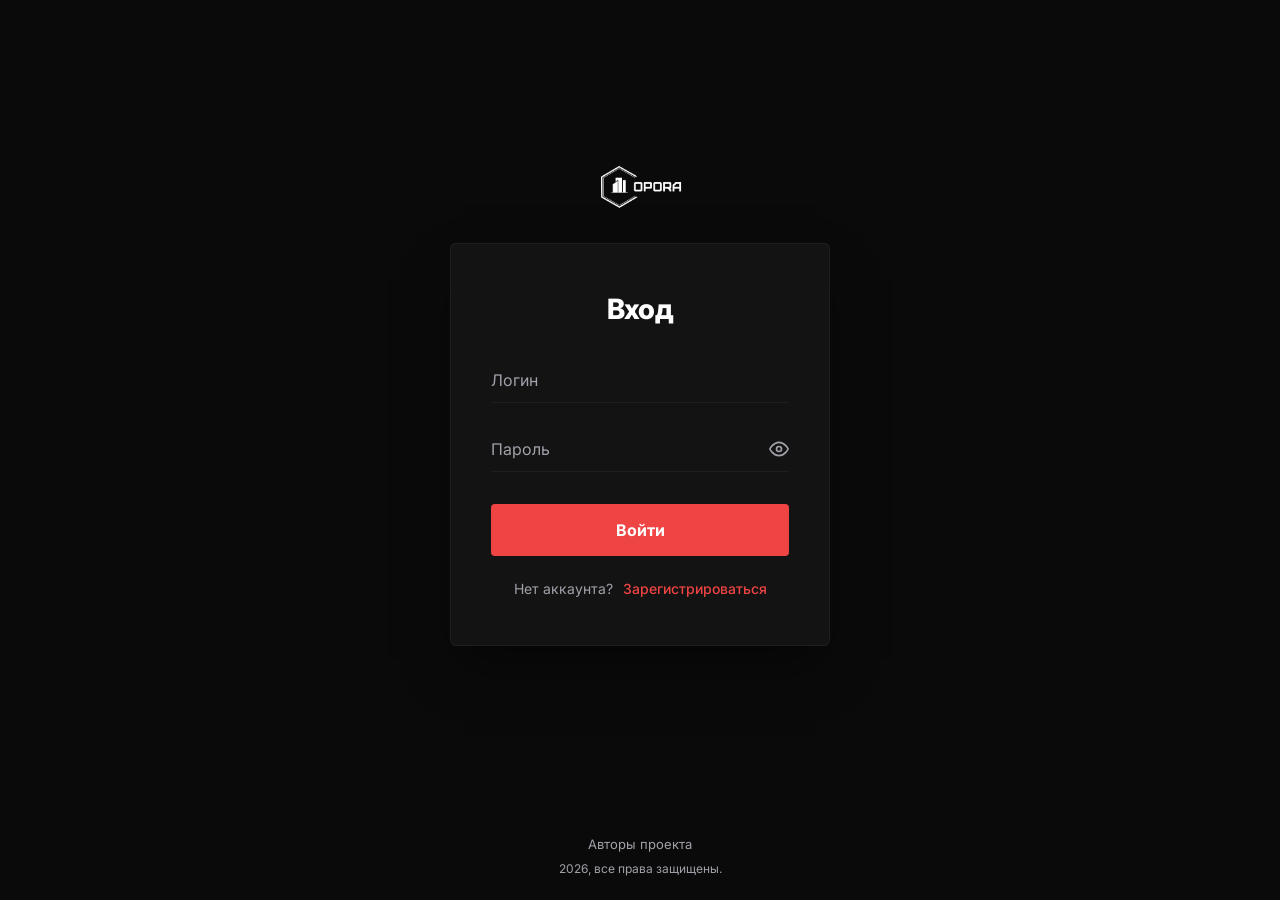
<file: frontend/calc-foundation/index.html>
<!DOCTYPE html>
<html lang="ru">
<head>
    <meta charset="UTF-8">
    <meta name="viewport" content="width=device-width, initial-scale=1.0">
    <title>Расчет фундамента | Строительный калькулятор</title>
    <link rel="icon" href="../pic/view.png" type="image/png">
    
    <link rel="preconnect" href="https://fonts.googleapis.com">
    <link rel="preconnect" href="https://fonts.gstatic.com" crossorigin>
    <link href="https://fonts.googleapis.com/css2?family=Inter:wght@400;500;600;700;800&display=swap" rel="stylesheet">
    <link rel="stylesheet" href="style.css">
</head>
<body>
    <header class="navbar">
        <div class="navbar-container">
            <a href="../clients/index.html" class="logo" style="text-decoration: none; outline: none;">
                <img src="../pic/logo.png" alt="Строительный калькулятор" class="logo-image">
            </a>
            
            <div class="user-profile">
                <div class="user-info-text">
                    <span class="user-name" id="current-user-name">Загрузка...</span>
                    <span class="user-role" id="current-user-login"></span>
                </div>
                <button id="logout-btn" class="btn-secondary btn-sm" style="margin-left: 12px;">Выйти</button>
            </div>
        </div>
    </header>

    <main class="container">
        <header class="page-header">
            <div class="header-left">
                <a href="../client-card/index.html" class="btn-back" id="btn-back" title="Вернуться назад">
                    <svg width="24" height="24" viewBox="0 0 24 24" fill="none" stroke="currentColor" stroke-width="2" stroke-linecap="round" stroke-linejoin="round">
                        <line x1="19" y1="12" x2="5" y2="12"></line>
                        <polyline points="12 19 5 12 12 5"></polyline>
                    </svg>
                </a>
                <h1 class="page-title">Фундамент</h1>
            </div>
            <div class="header-actions">
                <button type="button" class="btn-secondary" id="clear-calc-btn">Очистить расчет</button>
            </div>
        </header>

        <div class="client-mini-card">
            <div class="client-details">
                <span class="label">Клиент:</span>
                <strong id="client-name">Загрузка данных...</strong>
                <span class="sub-text" id="client-phone"></span>
            </div>
        </div>

        <form id="calc-foundation-form" class="calc-form" novalidate>
            <div class="form-section address-section">
                <div class="input-group">
                    <input type="text" id="object-address" placeholder=" " required>
                    <label for="object-address">Ввести адрес объекта строительства</label>
                </div>
            </div>

            <div class="form-grid">
                <div class="form-column">
                    <div class="form-section">
                        <h3 class="section-title">Тип фундамента</h3>
                        <div class="input-group">
                            <input type="text" id="foundation-type" value="Монолитная плита" disabled>
                            <label for="foundation-type">Поддерживаемый системой тип</label>
                        </div>
                    </div>

                    <div class="form-section">
                        <h3 class="section-title">Габариты плиты</h3>
                        <div class="input-group">
                            <input type="number" id="plate-length" placeholder=" " min="2" max="100" step="0.1" required>
                            <label for="plate-length">Длина плиты, м</label>
                        </div>
                        <div class="input-group">
                            <input type="number" id="plate-width" placeholder=" " min="2" max="100" step="0.1" required>
                            <label for="plate-width">Ширина плиты, м</label>
                        </div>
                        <div class="input-group">
                            <input type="number" id="plate-height" placeholder=" " min="0.1" max="1.5" step="0.05" value="0.3" required>
                            <label for="plate-height">Толщина плиты, м</label>
                        </div>
                    </div>
                </div>

                <div class="form-column">
                    <div class="form-section">
                        <h3 class="section-title">Параметры армирования</h3>
                        <div class="input-group">
                            <input type="number" id="rebar-step" placeholder=" " min="0.1" max="0.5" step="0.05" value="0.2" required>
                            <label for="rebar-step">Шаг ячейки арматуры, м</label>
                        </div>
                        <div class="input-group">
                            <input type="number" id="rebar-length" placeholder=" " min="1" max="12" step="0.1" value="11.7" required>
                            <label for="rebar-length">Длина хлыста арматуры, м</label>
                        </div>
                    </div>

                    <div class="form-section">
                        <h3 class="section-title">Параметры опалубки</h3>
                        <div class="input-group">
                            <input type="number" id="board-length" placeholder=" " min="1" max="6" step="0.5" value="6.0" required>
                            <label for="board-length">Длина доски опалубки, м</label>
                        </div>
                        <div class="input-group">
                            <input type="number" id="board-width" placeholder=" " min="0.1" max="0.5" step="0.01" value="0.15" required>
                            <label for="board-width">Ширина доски опалубки, м</label>
                        </div>
                    </div>
                </div>
            </div>

            <div class="form-actions">
                <button type="submit" class="btn-primary btn-large" id="submit-btn">Рассчитать</button>
            </div>
        </form>
    </main>

    <footer class="app-footer">
        <div class="authors-popover-container">
            <div class="authors-popover" id="authors-popover">
                <h3 class="popover-title">Команда "Opora Team"</h3>
                <ul class="authors-list">
                    <li><span>Project Manager</span> <a href="https://t.me/Samso" target="_blank">@Samso</a></li>
                    <li><span>Backend-разработчик</span> <a href="https://t.me/zZencorZz" target="_blank">@zZencorZz</a></li>
                    <li><span>Frontend-разработчик</span> <a href="https://t.me/Afrobobus" target="_blank">@Afrobobus</a></li>
                    <li><span>DevOps-разработчик</span> <a href="https://t.me/amiuglyyyy" target="_blank">@amiuglyyyy</a></li>
                    <li><span>QA-менеджер</span> <a href="https://t.me/KoT_ITshniK" target="_blank">@KoT_ITshniK</a></li>
                    <li><span>Репозиторий</span> <a href="https://github.com/vuekaeruka/construction-calculator" target="_blank">GitHub</a></li>
                </ul>
            </div>
            <span class="authors-trigger" id="authors-btn">Авторы проекта</span>
        </div>
        <div class="copyright">2026, все права защищены.</div>
    </footer>

    <script src="script.js"></script>
</body>
</html>
</file>
<file: frontend/calc-foundation/style.css>
:root {
    --bg-main: #0A0A0A;
    --surface-main: rgba(26, 26, 26, 0.4);
    --surface-hover: rgba(34, 34, 34, 0.8);
    --surface-modal: rgba(26, 26, 26, 0.95);
    --text-primary: #FFFFFF;
    --text-secondary: #A1A1AA;
    --accent: #EF4444;
    --accent-hover: #DC2626;
    --border-color: rgba(255, 255, 255, 0.05);
    --border-light: rgba(255, 255, 255, 0.1);
    --radius-sm: 4px;
    --radius-md: 6px;
    --transition: all 0.3s ease;
    --font-family: 'Inter', sans-serif;
}

* { margin: 0; padding: 0; box-sizing: border-box; }

body {
    background-color: var(--bg-main);
    color: var(--text-primary);
    font-family: var(--font-family);
    -webkit-font-smoothing: antialiased;
    min-height: 100vh;
    display: flex;
    flex-direction: column;
}

/* Навигация */
.navbar { background: rgba(10, 10, 10, 0.8); backdrop-filter: blur(10px); border-bottom: 1px solid var(--border-color); position: sticky; top: 0; z-index: 10; }
.navbar-container { max-width: 1400px; margin: 0 auto; padding: 16px 24px; display: flex; justify-content: space-between; align-items: center; }

.logo { 
    display: flex;
    align-items: center;
    font-weight: 800; 
    font-size: 20px; 
    letter-spacing: -0.02em; 
}
.logo-image {
    height: 60px;
    width: auto;
    display: block;
}

/* Профиль пользователя */
.user-profile { display: flex; align-items: center; gap: 12px; }
.user-info-text { display: flex; flex-direction: column; align-items: flex-end;}
.user-name { color: var(--text-primary); font-size: 14px; font-weight: 500; line-height: 1.2;}
.user-role { color: var(--text-secondary); font-size: 12px; margin-top: 4px;}
.avatar { width: 32px; height: 32px; background: var(--surface-hover); border: 1px solid var(--border-color); border-radius: 50%; display: flex; align-items: center; justify-content: center; font-weight: 700; font-size: 14px; }

/* Основной контент */
.container { 
    max-width: 1000px; 
    margin: 0 auto; 
    padding: 40px 24px; 
    width: 100%;
    flex: 1;
}

.page-header { display: flex; justify-content: space-between; align-items: center; margin-bottom: 24px; }
.header-left { display: flex; align-items: center; gap: 16px; }
.header-actions { display: flex; gap: 12px; }

.btn-back { 
    color: var(--text-secondary); 
    display: flex; 
    align-items: center; 
    justify-content: center; 
    width: 40px; 
    height: 40px; 
    border-radius: var(--radius-md); 
    background: var(--surface-main); 
    border: 1px solid var(--border-color); 
    transition: var(--transition); 
    flex-shrink: 0;
    text-decoration: none;
}
.btn-back:hover { color: var(--text-primary); border-color: var(--border-light); background: var(--surface-hover); }

.page-title { font-size: 32px; font-weight: 800; letter-spacing: -0.02em; }

/* Кнопки */
.btn-primary { background-color: var(--accent); color: #FFFFFF; border: none; border-radius: var(--radius-sm); padding: 10px 20px; font-size: 14px; font-weight: 700; font-family: var(--font-family); cursor: pointer; transition: var(--transition); }
.btn-primary:hover { background-color: var(--accent-hover); box-shadow: 0 0 15px rgba(239, 68, 68, 0.3); }
.btn-secondary { background-color: transparent; color: var(--text-primary); border: 1px solid var(--border-color); border-radius: var(--radius-sm); padding: 10px 20px; font-size: 14px; font-weight: 500; font-family: var(--font-family); cursor: pointer; transition: var(--transition); display: flex; align-items: center; justify-content: center; text-decoration: none;}
.btn-secondary:hover { background-color: var(--surface-hover); }
.btn-sm { padding: 8px 16px; justify-content: center;}
.btn-large { padding: 16px 32px; font-size: 16px; width: 100%; max-width: 300px; }

/* Карточка клиента (мини) */
.client-mini-card { background: var(--surface-main); border: 1px solid var(--border-color); border-radius: var(--radius-md); padding: 16px 20px; margin-bottom: 32px; display: flex; justify-content: space-between; align-items: center; }
.client-details { display: flex; align-items: baseline; gap: 12px; }
.client-details .label { color: var(--text-secondary); font-size: 13px; }
.client-details strong { color: var(--text-primary); font-size: 16px; }
.sub-text { color: var(--text-secondary); font-size: 13px; }

/* Стили Формы и Сетки */
.calc-form { display: flex; flex-direction: column; gap: 24px; }
.form-grid { display: grid; grid-template-columns: 1fr 1fr; gap: 24px; align-items: start; }

.form-section { background: var(--surface-main); border: 1px solid var(--border-color); border-radius: var(--radius-md); padding: 24px; display: flex; flex-direction: column; gap: 8px; }
.section-title { font-size: 16px; font-weight: 700; color: var(--text-primary); margin-bottom: 16px; border-bottom: 1px solid var(--border-color); padding-bottom: 12px; }

/* Поля ввода */
.input-group { 
    position: relative; 
    width: 100%; 
    margin-top: 16px; 
    margin-bottom: 8px; 
}
.input-group input { 
    width: 100%; 
    background: transparent; 
    border: none; 
    border-bottom: 1px solid var(--border-color); 
    padding: 8px 0; 
    color: var(--text-primary); 
    font-size: 15px; 
    font-family: var(--font-family); 
    transition: var(--transition); 
    outline: none; 
}

.input-group input:disabled {
    color: var(--text-secondary);
    border-bottom: 1px solid rgba(255,255,255, 0.02);
}

/* Базовое состояние лейбла для INPUT */
.input-group label { 
    position: absolute; 
    left: 0; 
    top: 8px; 
    color: var(--text-secondary); 
    font-size: 15px; 
    pointer-events: none; 
    transition: var(--transition); 
}

/* Поднятое состояние лейбла через классы из JS */
.input-group.is-focused label, 
.input-group.has-value label { 
    top: -16px; 
    font-size: 11px; 
}

.input-group.is-focused label {
    color: var(--accent); 
}

.input-group.is-focused input { 
    border-bottom-color: var(--accent); 
}

/* Подвал формы */
.form-actions { display: flex; justify-content: flex-end; padding-top: 24px; border-top: 1px solid var(--border-color); margin-top: 16px; }

/* --- Футер и Авторы проекта --- */
.app-footer {
    width: 100%;
    display: flex;
    flex-direction: column;
    align-items: center;
    gap: 8px;
    z-index: 10;
    padding: 24px 0;
    margin-top: auto;
}

.copyright {
    color: var(--text-secondary);
    font-size: 12px;
}

.authors-popover-container {
    position: relative;
}

.authors-trigger {
    color: var(--text-secondary);
    font-size: 13px;
    cursor: pointer;
    transition: var(--transition);
    text-decoration: underline;
    text-decoration-color: transparent;
    text-underline-offset: 4px;
}

.authors-trigger:hover {
    color: var(--text-primary);
    text-decoration-color: var(--text-primary);
}

/* Окошко со списком (Поповер) */
.authors-popover {
    position: absolute;
    bottom: calc(100% + 16px);
    left: 50%;
    transform: translateX(-50%) translateY(10px);
    width: 340px;
    background: var(--surface-main);
    border: 1px solid var(--border-color);
    border-radius: var(--radius-md);
    padding: 24px;
    box-shadow: 0 10px 40px rgba(0, 0, 0, 0.7);
    backdrop-filter: blur(15px);
    -webkit-backdrop-filter: blur(15px);
    opacity: 0;
    visibility: hidden;
    transition: var(--transition);
    z-index: 20;
    max-height: 300px;
    overflow-y: auto; 
}

/* Состояние: Открыто */
.authors-popover.active {
    opacity: 1;
    visibility: visible;
    transform: translateX(-50%) translateY(0);
}

/* Кастомный скроллбар для окошка */
.authors-popover::-webkit-scrollbar {
    width: 6px;
}
.authors-popover::-webkit-scrollbar-track {
    background: transparent;
    margin: 12px 0;
}
.authors-popover::-webkit-scrollbar-thumb {
    background: var(--border-color);
    border-radius: 10px;
}
.authors-popover::-webkit-scrollbar-thumb:hover {
    background: var(--text-secondary);
}

.popover-title {
    font-size: 16px;
    font-weight: 700;
    color: var(--text-primary);
    margin-bottom: 16px;
    text-align: center;
    border-bottom: 1px solid var(--border-color);
    padding-bottom: 12px;
}

.authors-list {
    list-style: none;
    display: flex;
    flex-direction: column;
    gap: 16px;
}

.authors-list li {
    display: flex;
    justify-content: space-between;
    align-items: center;
    font-size: 13px;
    gap: 16px;
}

.authors-list li span {
    color: var(--text-secondary);
    font-weight: 500;
}

.authors-list li a {
    color: var(--accent);
    text-decoration: none;
    font-weight: 600;
    transition: var(--transition);
    white-space: nowrap;
}

.authors-list li a:hover {
    text-shadow: 0 0 8px rgba(239, 68, 68, 0.4);
    color: var(--text-primary);
}

/* ==========================================
   АДАПТАЦИЯ ДЛЯ МОБИЛЬНЫХ УСТРОЙСТВ (ФОРМЫ КАЛЬКУЛЯТОРОВ)
   ========================================== */
@media (max-width: 768px) {
    .container {
        padding: 24px 16px;
    }

    /* Шапка страницы: элементы перестраиваются друг под друга */
    .page-header {
        flex-direction: column;
        align-items: stretch;
        gap: 16px;
    }
    
    .header-left {
        width: 100%;
    }

    .header-actions {
        width: 100%;
    }

    /* Кнопка "Очистить расчет" на всю ширину */
    #clear-calc-btn {
        width: 100%;
        justify-content: center;
    }

    /* Инфо-карточка клиента: ставим ярлык и данные в столбик для экономии ширины */
    .client-mini-card {
        padding: 16px;
    }
    
    .client-details {
        flex-direction: column;
        align-items: flex-start;
        gap: 4px;
    }
    
    /* Сетка формы: отключаем 2 колонки, делаем 1 колонку */
    .form-grid {
        grid-template-columns: 1fr;
        gap: 16px;
    }

    .form-section {
        padding: 16px;
    }

    /* Кнопка отправки "Рассчитать" */
    .form-actions {
        justify-content: center;
        width: 100%;
    }

    #submit-btn {
        width: 100%;
        max-width: none; /* Снимаем ограничение в 300px */
    }

    /* Поповер авторов: ограничиваем ширину, чтобы не вылезал за края мобильника */
    .authors-popover {
        width: 290px;
        padding: 20px;
    }
    .authors-list li {
        flex-direction: column;
        align-items: flex-start;
        gap: 4px;
    }
}
</file>
<file: frontend/calc-frame/style.css>
:root {
    --bg-main: #0A0A0A;
    --surface-main: rgba(26, 26, 26, 0.4);
    --surface-hover: rgba(34, 34, 34, 0.8);
    --surface-modal: rgba(26, 26, 26, 0.95);
    --text-primary: #FFFFFF;
    --text-secondary: #A1A1AA;
    --accent: #EF4444;
    --accent-hover: #DC2626;
    --border-color: rgba(255, 255, 255, 0.05);
    --border-light: rgba(255, 255, 255, 0.1);
    --radius-sm: 4px;
    --radius-md: 6px;
    --transition: all 0.3s ease;
    --font-family: 'Inter', sans-serif;
}

* { margin: 0; padding: 0; box-sizing: border-box; }

body {
    background-color: var(--bg-main);
    color: var(--text-primary);
    font-family: var(--font-family);
    -webkit-font-smoothing: antialiased;
    min-height: 100vh;
    display: flex;
    flex-direction: column;
}

/* Навигация */
.navbar { background: rgba(10, 10, 10, 0.8); backdrop-filter: blur(10px); border-bottom: 1px solid var(--border-color); position: sticky; top: 0; z-index: 10; }
.navbar-container { max-width: 1400px; margin: 0 auto; padding: 16px 24px; display: flex; justify-content: space-between; align-items: center; }

.logo { 
    display: flex;
    align-items: center;
    font-weight: 800; 
    font-size: 20px; 
    letter-spacing: -0.02em; 
}
.logo-image {
    height: 60px;
    width: auto;
    display: block;
}

/* Профиль пользователя */
.user-profile { display: flex; align-items: center; gap: 12px; }
.user-info-text { display: flex; flex-direction: column; align-items: flex-end;}
.user-name { color: var(--text-primary); font-size: 14px; font-weight: 500; line-height: 1.2;}
.user-role { color: var(--text-secondary); font-size: 12px; margin-top: 4px;}
.avatar { width: 32px; height: 32px; background: var(--surface-hover); border: 1px solid var(--border-color); border-radius: 50%; display: flex; align-items: center; justify-content: center; font-weight: 700; font-size: 14px; }

/* Основной контент */
.container { 
    max-width: 1000px; 
    margin: 0 auto; 
    padding: 40px 24px; 
    width: 100%;
    flex: 1;
}

.page-header { display: flex; justify-content: space-between; align-items: center; margin-bottom: 24px; }
.header-left { display: flex; align-items: center; gap: 16px; }
.header-actions { display: flex; gap: 12px; }

.btn-back { 
    color: var(--text-secondary); 
    display: flex; 
    align-items: center; 
    justify-content: center; 
    width: 40px; 
    height: 40px; 
    border-radius: var(--radius-md); 
    background: var(--surface-main); 
    border: 1px solid var(--border-color); 
    transition: var(--transition); 
    flex-shrink: 0;
    text-decoration: none;
}
.btn-back:hover { color: var(--text-primary); border-color: var(--border-light); background: var(--surface-hover); }

.page-title { font-size: 32px; font-weight: 800; letter-spacing: -0.02em; }

/* Кнопки */
.btn-primary { background-color: var(--accent); color: #FFFFFF; border: none; border-radius: var(--radius-sm); padding: 10px 20px; font-size: 14px; font-weight: 700; font-family: var(--font-family); cursor: pointer; transition: var(--transition); }
.btn-primary:hover { background-color: var(--accent-hover); box-shadow: 0 0 15px rgba(239, 68, 68, 0.3); }
.btn-secondary { background-color: transparent; color: var(--text-primary); border: 1px solid var(--border-color); border-radius: var(--radius-sm); padding: 10px 20px; font-size: 14px; font-weight: 500; font-family: var(--font-family); cursor: pointer; transition: var(--transition); display: flex; align-items: center; justify-content: center; text-decoration: none;}
.btn-secondary:hover { background-color: var(--surface-hover); }
.btn-sm { padding: 8px 16px; }
.btn-large { padding: 16px 32px; font-size: 16px; width: 100%; max-width: 300px; }

/* Карточка клиента (мини) */
.client-mini-card { background: var(--surface-main); border: 1px solid var(--border-color); border-radius: var(--radius-md); padding: 16px 20px; margin-bottom: 32px; display: flex; justify-content: space-between; align-items: center; }
.client-details { display: flex; align-items: baseline; gap: 12px; }
.client-details .label { color: var(--text-secondary); font-size: 13px; }
.client-details strong { color: var(--text-primary); font-size: 16px; }
.sub-text { color: var(--text-secondary); font-size: 13px; }

/* Стили Формы и Сетки */
.calc-form { display: flex; flex-direction: column; gap: 24px; }
.form-grid { display: grid; grid-template-columns: 1fr 1fr; gap: 24px; align-items: start; }

.form-section { background: var(--surface-main); border: 1px solid var(--border-color); border-radius: var(--radius-md); padding: 24px; display: flex; flex-direction: column; gap: 8px; }
.section-title { font-size: 16px; font-weight: 700; color: var(--text-primary); margin-bottom: 16px; border-bottom: 1px solid var(--border-color); padding-bottom: 12px; }
.subsection-title { font-size: 13px; font-weight: 600; color: var(--text-secondary); text-transform: uppercase; letter-spacing: 0.05em; margin-top: 16px; margin-bottom: 8px; }

.input-row { display: flex; gap: 16px; align-items: center; width: 100%; }

/* Поля ввода */
.input-group { 
    position: relative; 
    width: 100%; 
    margin-top: 16px; 
    margin-bottom: 8px; 
}
.input-group input { 
    width: 100%; 
    background: transparent; 
    border: none; 
    border-bottom: 1px solid var(--border-color); 
    padding: 8px 0; 
    color: var(--text-primary); 
    font-size: 15px; 
    font-family: var(--font-family); 
    transition: var(--transition); 
    outline: none; 
}

.input-group input:disabled {
    color: var(--text-secondary);
    border-bottom: 1px solid rgba(255,255,255, 0.02);
}

/* Базовое состояние лейбла для INPUT */
.input-group label:not(.static-label) { 
    position: absolute; 
    left: 0; 
    top: 8px; 
    color: var(--text-secondary); 
    font-size: 15px; 
    pointer-events: none; 
    transition: var(--transition); 
}

/* Поднятое состояние лейбла через классы из JS */
.input-group.is-focused label:not(.static-label), 
.input-group.has-value label:not(.static-label) { 
    top: -16px; 
    font-size: 11px; 
}

.input-group.is-focused label:not(.static-label) {
    color: var(--accent); 
}

.input-group.is-focused input { 
    border-bottom-color: var(--accent); 
}

/* Селекты */
.select-group { margin-top: 16px; }
.static-label { 
    display: block; 
    font-size: 11px; 
    color: var(--text-secondary); 
    margin-bottom: 8px; 
    position: relative;
    pointer-events: auto; 
}
.custom-select { 
    width: 100%; 
    background: rgba(0, 0, 0, 0.3); 
    color: var(--text-primary); 
    border: 1px solid var(--border-color); 
    border-radius: var(--radius-sm); 
    padding: 10px 12px; 
    font-family: var(--font-family); 
    font-size: 14px; 
    outline: none; 
    appearance: none; 
    background-image: url("data:image/svg+xml;charset=UTF-8,%3csvg xmlns='http://www.w3.org/2000/svg' viewBox='0 0 24 24' fill='none' stroke='%23A1A1AA' stroke-width='2' stroke-linecap='round' stroke-linejoin='round'%3e%3cpolyline points='6 9 12 15 18 9'%3e%3c/polyline%3e%3c/svg%3e"); 
    background-repeat: no-repeat; 
    background-position: right 12px center; 
    background-size: 16px; 
    cursor: pointer; 
    transition: var(--transition); 
}
.custom-select:focus { border-color: var(--accent); }
.custom-select option { background: var(--bg-main); color: var(--text-primary); }

/* Toggle Switch (Переключатели) */
.toggle-switch-wrapper { display: flex; align-items: center; cursor: pointer; gap: 12px; margin-bottom: 8px; }
.toggle-title { border-bottom: none; margin-bottom: 0; padding-bottom: 0; }
.toggle-input { display: none; }
.toggle-slider { position: relative; width: 40px; height: 20px; background-color: var(--surface-hover); border-radius: 20px; transition: var(--transition); border: 1px solid var(--border-color); }
.toggle-slider::before { content: ""; position: absolute; height: 14px; width: 14px; left: 2px; bottom: 2px; background-color: var(--text-secondary); border-radius: 50%; transition: var(--transition); }
.toggle-input:checked + .toggle-slider { background-color: rgba(239, 68, 68, 0.2); border-color: var(--accent); }
.toggle-input:checked + .toggle-slider::before { transform: translateX(20px); background-color: var(--accent); }

/* Раскрывающиеся блоки */
.collapsible-content, .dynamic-param-block { display: none; flex-direction: column; gap: 8px; animation: fadeIn 0.3s ease; }
.collapsible-content { border-top: 1px solid var(--border-color); padding-top: 16px; margin-top: 8px; }
.collapsible-content.active { display: flex; }

@keyframes fadeIn { from { opacity: 0; transform: translateY(-10px); } to { opacity: 1; transform: translateY(0); } }

/* Подвал формы */
.form-actions { display: flex; justify-content: flex-end; padding-top: 24px; border-top: 1px solid var(--border-color); margin-top: 16px; }

/* ДИНАМИЧЕСКИЕ ПРОЕМЫ (Двери и Окна) */
.proem-section {
    margin-bottom: 24px;
}

.proem-row {
    display: flex;
    gap: 16px; 
    align-items: flex-end; 
    margin-bottom: 16px;
}

.proem-row .input-group {
    flex: 1;
    min-width: 0; 
}

/* Стили для кнопок Плюс (+) и Минус (-) */
.icon-btn {
    border: none;
    background: transparent;
    padding: 8px;
    cursor: pointer;
    border-radius: var(--radius-sm);
    transition: var(--transition);
    display: flex;
    align-items: center;
    justify-content: center;
    margin-bottom: 4px; 
}

/* Зеленый цвет для плюсика */
.add-proem {
    color: #10B981; 
}
.add-proem:hover {
    background-color: rgba(16, 185, 129, 0.1);
}

/* Красный цвет для минуса */
.remove-proem {
    color: var(--accent);
}
.remove-proem:hover {
    background-color: rgba(239, 68, 68, 0.1);
}

.icon-btn svg {
    stroke-width: 2.5;
}

/* --- Футер и Авторы проекта --- */
.app-footer {
    width: 100%;
    display: flex;
    flex-direction: column;
    align-items: center;
    gap: 8px;
    z-index: 10;
    padding: 24px 0;
    margin-top: auto;
}

.copyright {
    color: var(--text-secondary);
    font-size: 12px;
}

.authors-popover-container {
    position: relative;
}

.authors-trigger {
    color: var(--text-secondary);
    font-size: 13px;
    cursor: pointer;
    transition: var(--transition);
    text-decoration: underline;
    text-decoration-color: transparent;
    text-underline-offset: 4px;
}

.authors-trigger:hover {
    color: var(--text-primary);
    text-decoration-color: var(--text-primary);
}

/* Окошко со списком (Поповер) */
.authors-popover {
    position: absolute;
    bottom: calc(100% + 16px);
    left: 50%;
    transform: translateX(-50%) translateY(10px);
    width: 340px;
    background: var(--surface-main);
    border: 1px solid var(--border-color);
    border-radius: var(--radius-md);
    padding: 24px;
    box-shadow: 0 10px 40px rgba(0, 0, 0, 0.7);
    backdrop-filter: blur(15px);
    -webkit-backdrop-filter: blur(15px);
    opacity: 0;
    visibility: hidden;
    transition: var(--transition);
    z-index: 20;
    max-height: 300px;
    overflow-y: auto; 
}

/* Состояние: Открыто */
.authors-popover.active {
    opacity: 1;
    visibility: visible;
    transform: translateX(-50%) translateY(0);
}

/* Кастомный скроллбар для окошка */
.authors-popover::-webkit-scrollbar {
    width: 6px;
}
.authors-popover::-webkit-scrollbar-track {
    background: transparent;
    margin: 12px 0;
}
.authors-popover::-webkit-scrollbar-thumb {
    background: var(--border-color);
    border-radius: 10px;
}
.authors-popover::-webkit-scrollbar-thumb:hover {
    background: var(--text-secondary);
}

.popover-title {
    font-size: 16px;
    font-weight: 700;
    color: var(--text-primary);
    margin-bottom: 16px;
    text-align: center;
    border-bottom: 1px solid var(--border-color);
    padding-bottom: 12px;
}

.authors-list {
    list-style: none;
    display: flex;
    flex-direction: column;
    gap: 16px;
}

.authors-list li {
    display: flex;
    justify-content: space-between;
    align-items: center;
    font-size: 13px;
    gap: 16px;
}

.authors-list li span {
    color: var(--text-secondary);
    font-weight: 500;
}

.authors-list li a {
    color: var(--accent);
    text-decoration: none;
    font-weight: 600;
    transition: var(--transition);
    white-space: nowrap;
}

.authors-list li a:hover {
    text-shadow: 0 0 8px rgba(239, 68, 68, 0.4);
    color: var(--text-primary);
}


/* ==========================================
   АДАПТАЦИЯ ДЛЯ МОБИЛЬНЫХ УСТРОЙСТВ (ФОРМЫ КАЛЬКУЛЯТОРОВ)
   ========================================== */
@media (max-width: 768px) {
    .container {
        padding: 20px 16px;
        width: 100%;
        overflow-x: hidden;
    }

    /* Шапка страницы: элементы перестраиваются друг под друга */
    .page-header {
        flex-direction: column;
        align-items: stretch;
        gap: 16px;
    }
    
    .header-left {
        width: 100%;
    }

    .header-actions {
        width: 100%;
    }

    /* Кнопка "Очистить расчет" на всю ширину */
    #clear-calc-btn {
        width: 100%;
        justify-content: center;
    }

    /* ИСПРАВЛЕНО: Карточка клиента - жесткий столбик без слипания текста */
    .client-mini-card {
        padding: 16px;
        flex-direction: column;
        align-items: flex-start;
        gap: 12px;
    }
    
    .client-details {
        display: flex;
        flex-direction: column;
        align-items: flex-start; /* Убрано baseline */
        width: 100%;
        gap: 4px;
    }

    .client-details .label {
        font-size: 12px;
        color: var(--text-secondary);
        margin-bottom: 2px;
    }
    
    .client-details strong {
        font-size: 16px;
        color: var(--text-primary);
        white-space: normal; /* Разрешаем перенос текста */
        word-wrap: break-word;
        line-height: 1.3;
    }

    .client-details .sub-text {
        font-size: 14px;
        color: var(--text-secondary);
        margin-top: 2px;
    }

    /* Сетка формы: отключаем 2 колонки, делаем 1 колонку */
    .calc-form {
        width: 100%;
    }

    .form-grid {
        grid-template-columns: 1fr;
        gap: 16px;
    }

    .form-section {
        padding: 16px;
    }

    /* Динамические проемы (Двери и Окна) на мобильных */
    .proem-row {
        flex-wrap: wrap; /* Разрешаем перенос элементов на новую строку */
        background: rgba(255, 255, 255, 0.02);
        padding: 12px;
        border-radius: var(--radius-sm);
        border: 1px solid rgba(255, 255, 255, 0.05);
        gap: 12px;
    }
    
    .proem-row .input-group {
        flex: 1 1 45%; 
    }

    .proem-row .icon-btn {
        width: 100%;
        background: rgba(255, 255, 255, 0.05);
        margin-top: 8px;
        margin-bottom: 0;
        padding: 12px;
    }

    /* ИСПРАВЛЕНО: Кнопка отправки "Рассчитать" без отступов и по центру */
    .form-actions {
        display: flex;
        flex-direction: column;
        width: 100%;
        padding: 20px 0 0 0; /* Убраны боковые отступы */
        margin-top: 16px;
        justify-content: center;
        align-items: center;
        box-sizing: border-box;
    }

    #submit-btn {
        width: 100%;
        max-width: 100%; /* Полностью снимаем ограничение ширины */
        margin: 0; /* Гарантируем, что нет сдвигов вбок */
    }

    /* Поповер авторов: ограничиваем ширину, чтобы не вылезал за края мобильника */
    .authors-popover {
        width: 290px;
        padding: 20px;
    }
    .authors-list li {
        flex-direction: column;
        align-items: flex-start;
        gap: 4px;
    }
}
</file>
<file: frontend/client-card/style.css>
:root {
    --bg-main: #0A0A0A;
    --surface-main: rgba(26, 26, 26, 0.4);
    --surface-hover: rgba(34, 34, 34, 0.8);
    --surface-modal: rgba(26, 26, 26, 0.95);
    --text-primary: #FFFFFF;
    --text-secondary: #A1A1AA;
    --accent: #EF4444;
    --accent-hover: #DC2626;
    --border-color: rgba(255, 255, 255, 0.05);
    --border-light: rgba(255, 255, 255, 0.1);
    --radius-sm: 4px;
    --radius-md: 6px;
    --transition: all 0.3s ease;
    --font-family: 'Inter', sans-serif;
}

* { margin: 0; padding: 0; box-sizing: border-box; }

body {
    background-color: var(--bg-main);
    color: var(--text-primary);
    font-family: var(--font-family);
    -webkit-font-smoothing: antialiased;
    min-height: 100vh;
    display: flex;
    flex-direction: column;
}

/* Навигация */
.navbar {
    background: rgba(10, 10, 10, 0.8);
    backdrop-filter: blur(10px);
    border-bottom: 1px solid var(--border-color);
    position: sticky;
    top: 0;
    z-index: 10;
}
.navbar-container {
    max-width: 1400px;
    margin: 0 auto;
    padding: 16px 24px;
    display: flex;
    justify-content: space-between;
    align-items: center;
}

.logo {
    display: flex;
    align-items: center;
    font-weight: 800;
    font-size: 20px;
    letter-spacing: -0.02em;
}
.logo-image {
    height: 60px;
    width: auto;
    display: block;
}

/* Профиль пользователя */
.user-profile { display: flex; align-items: center; gap: 12px; }
.user-info-text { display: flex; flex-direction: column; align-items: flex-end;}
.user-name { color: var(--text-primary); font-size: 14px; font-weight: 500; line-height: 1.2; }
.user-role { color: var(--text-secondary); font-size: 12px; margin-top: 4px; }
.avatar { width: 32px; height: 32px; background: var(--surface-hover); border: 1px solid var(--border-color); border-radius: 50%; display: flex; align-items: center; justify-content: center; font-weight: 700; font-size: 14px; }

/* Основной контент */
.container { 
    max-width: 1400px; 
    margin: 0 auto; 
    padding: 40px 24px; 
    width: 100%;
    flex: 1;
}

.page-header {
    display: flex;
    justify-content: space-between;
    align-items: center;
    margin-bottom: 32px;
}

.header-left { display: flex; align-items: center; gap: 16px; }

.btn-back {
    color: var(--text-secondary);
    display: flex;
    align-items: center;
    justify-content: center;
    width: 40px; 
    height: 40px; 
    border-radius: var(--radius-md);
    background: var(--surface-main);
    border: 1px solid var(--border-color);
    transition: var(--transition);
    flex-shrink: 0;
    text-decoration: none;
}
.btn-back:hover { color: var(--text-primary); border-color: var(--border-light); background: var(--surface-hover); }

.page-title { font-size: 32px; font-weight: 800; letter-spacing: -0.02em; line-height: 1; }

/* Кнопки */
.btn-primary { background-color: var(--accent); color: #FFFFFF; border: none; border-radius: var(--radius-sm); padding: 10px 20px; font-size: 14px; font-weight: 700; font-family: var(--font-family); cursor: pointer; transition: var(--transition); display: flex; align-items: center; justify-content: center;}
.btn-primary:hover { background-color: var(--accent-hover); box-shadow: 0 0 15px rgba(239, 68, 68, 0.3); }
.btn-secondary { background-color: transparent; color: var(--text-primary); border: 1px solid var(--border-color); border-radius: var(--radius-sm); padding: 10px 20px; font-size: 14px; font-weight: 500; font-family: var(--font-family); cursor: pointer; transition: var(--transition); display: flex; align-items: center; gap: 8px; justify-content: center; }
.btn-secondary:hover { background-color: var(--surface-hover); }
.btn-sm { padding: 8px 16px; }

/* Карточка клиента */
.client-info-card {
    background: var(--surface-main);
    border: 1px solid var(--border-color);
    border-radius: var(--radius-md);
    padding: 24px;
    margin-bottom: 32px;
}
.client-info-header {
    display: flex;
    justify-content: space-between;
    align-items: center;
    margin-bottom: 24px;
    padding-bottom: 16px;
    border-bottom: 1px solid var(--border-color);
}
.client-info-title { font-size: 20px; font-weight: 700; color: var(--text-primary); }
.client-details-grid { display: grid; grid-template-columns: repeat(auto-fit, minmax(250px, 1fr)); gap: 24px 16px; }
.detail-item { display: flex; flex-direction: column; gap: 6px; }
.detail-label { font-size: 11px; color: var(--text-secondary); text-transform: uppercase; letter-spacing: 0.05em; font-weight: 600; }
.detail-value-group { display: flex; align-items: center; gap: 8px; }
.detail-value { font-size: 15px; color: var(--text-primary); font-weight: 500; }

/* Кнопки копирования */
.copy-btn { opacity: 0.4; padding: 4px; background: none; border: none; color: var(--text-secondary); cursor: pointer; transition: var(--transition); border-radius: 4px; display: flex; align-items: center; justify-content: center; }
.copy-btn:hover { opacity: 1; color: var(--accent); background: rgba(239, 68, 68, 0.1); }
.copy-btn.success { color: #10B981; opacity: 1; }

/* Таблица */
.table-card { background: var(--surface-main); border: 1px solid var(--border-color); border-radius: var(--radius-md); overflow: hidden; }
.table-responsive { overflow-x: auto; }
.data-table { width: 100%; border-collapse: collapse; text-align: left; }
.data-table th { padding: 16px 24px; font-size: 12px; font-weight: 700; color: var(--text-secondary); text-transform: uppercase; letter-spacing: 0.05em; border-bottom: 1px solid var(--border-light); background: rgba(0, 0, 0, 0.2); }
.data-table td { padding: 16px 24px; font-size: 14px; border-bottom: 1px solid var(--border-color); color: var(--text-primary); vertical-align: middle; cursor: pointer; }
.data-table tbody tr { transition: var(--transition); }
.data-table tbody tr:hover { background: var(--surface-hover); }
.text-right { text-align: right; }

/* Вспомогательные классы для содержимого ячеек таблиц */
.td-content {
    display: flex;
    flex-direction: column;
    align-items: flex-start;
    text-align: left;
}
.address-content {
    max-width: 350px;
    word-wrap: break-word;
    white-space: normal;
}
.data-table td .sub-text {
    display: block;
    font-size: 12px;
    color: var(--text-secondary);
    margin-top: 4px;
}

/* Статусы */
.badge { display: inline-flex; padding: 4px 10px; border-radius: 20px; font-size: 12px; font-weight: 600; }
.badge.active { background: rgba(16, 185, 129, 0.1); color: #10B981; border: 1px solid rgba(16, 185, 129, 0.2); }
.badge.inactive { background: rgba(161, 161, 170, 0.1); color: #A1A1AA; border: 1px solid rgba(161, 161, 170, 0.2); }
.badge.contract { background: rgba(59, 130, 246, 0.1); color: #3B82F6; border: 1px solid rgba(59, 130, 246, 0.2); }

/* Действия в таблице */
.action-icons { display: flex; gap: 12px; justify-content: flex-end; }
.icon-btn { background: none; border: none; color: var(--text-secondary); cursor: pointer; transition: var(--transition); padding: 4px; border-radius: 4px; }
.icon-btn:hover { background: rgba(255, 255, 255, 0.1); color: var(--text-primary); }
.icon-btn.delete:hover { color: var(--accent); background: rgba(239, 68, 68, 0.1); }

/* Модальные окна */
.modal-overlay { position: fixed; top: 0; left: 0; width: 100vw; height: 100vh; background: rgba(0, 0, 0, 0.8); backdrop-filter: blur(5px); display: flex; justify-content: center; align-items: center; z-index: 100; opacity: 0; visibility: hidden; transition: var(--transition); }
.modal-overlay.active { opacity: 1; visibility: visible; }
.modal-card { background: var(--surface-modal); border: 1px solid var(--border-color); border-radius: var(--radius-md); width: 100%; max-width: 480px; padding: 32px; transform: scale(0.95); transition: var(--transition); box-shadow: 0 25px 50px -12px rgba(0, 0, 0, 0.5); }
.modal-overlay.active .modal-card { transform: scale(1); }
.modal-header { display: flex; justify-content: space-between; align-items: center; margin-bottom: 24px; }
.btn-close { background: none; border: none; color: var(--text-secondary); font-size: 24px; cursor: pointer; line-height: 1; transition: var(--transition); }
.btn-close:hover { color: var(--text-primary); }
.modal-form { display: flex; flex-direction: column; gap: 20px; }
.input-group { position: relative; width: 100%; }
.input-group input { width: 100%; background: transparent; border: none; border-bottom: 1px solid var(--border-color); padding: 12px 0; color: var(--text-primary); font-size: 15px; font-family: var(--font-family); transition: var(--transition); outline: none; }
.input-group label { position: absolute; left: 0; top: 12px; color: var(--text-secondary); font-size: 15px; pointer-events: none; transition: var(--transition); }
.input-group input:focus, .input-group input:not(:placeholder-shown) { border-bottom-color: var(--accent); }
.input-group input:focus + label, .input-group input:not(:placeholder-shown) + label { top: -12px; font-size: 11px; color: var(--accent); }
.modal-actions { display: flex; justify-content: flex-end; gap: 12px; margin-top: 12px; }

/* Сетка выбора конструктивного элемента */
.calc-options-grid { display: flex; flex-direction: column; gap: 16px; }
.calc-option-btn { background: var(--surface-main); border: 1px solid var(--border-color); border-radius: var(--radius-md); padding: 24px; color: var(--text-primary); font-family: var(--font-family); font-size: 16px; font-weight: 600; cursor: pointer; transition: var(--transition); display: flex; align-items: center; gap: 16px; justify-content: flex-start; }
.calc-option-btn svg { color: var(--text-secondary); transition: var(--transition); }
.calc-option-btn:hover { background: var(--surface-hover); border-color: var(--accent); transform: translateX(5px); }
.calc-option-btn:hover svg { color: var(--accent); }

/* --- Футер и Авторы проекта --- */
.app-footer { width: 100%; display: flex; flex-direction: column; align-items: center; gap: 8px; z-index: 10; padding: 24px 0; margin-top: auto; }
.copyright { color: var(--text-secondary); font-size: 12px; }
.authors-popover-container { position: relative; }
.authors-trigger { color: var(--text-secondary); font-size: 13px; cursor: pointer; transition: var(--transition); text-decoration: underline; text-decoration-color: transparent; text-underline-offset: 4px; }
.authors-trigger:hover { color: var(--text-primary); text-decoration-color: var(--text-primary); }

.authors-popover { position: absolute; bottom: calc(100% + 16px); left: 50%; transform: translateX(-50%) translateY(10px); width: 340px; background: var(--surface-main); border: 1px solid var(--border-color); border-radius: var(--radius-md); padding: 24px; box-shadow: 0 10px 40px rgba(0, 0, 0, 0.7); backdrop-filter: blur(15px); opacity: 0; visibility: hidden; transition: var(--transition); z-index: 20; max-height: 300px; overflow-y: auto; }
.authors-popover.active { opacity: 1; visibility: visible; transform: translateX(-50%) translateY(0); }
.authors-popover::-webkit-scrollbar { width: 6px; }
.authors-popover::-webkit-scrollbar-track { background: transparent; margin: 12px 0; }
.authors-popover::-webkit-scrollbar-thumb { background: var(--border-color); border-radius: 10px; }
.authors-popover::-webkit-scrollbar-thumb:hover { background: var(--text-secondary); }

.popover-title { font-size: 16px; font-weight: 700; color: var(--text-primary); margin-bottom: 16px; text-align: center; border-bottom: 1px solid var(--border-color); padding-bottom: 12px; }
.authors-list { list-style: none; display: flex; flex-direction: column; gap: 16px; }
.authors-list li { display: flex; justify-content: space-between; align-items: center; font-size: 13px; gap: 16px; }
.authors-list li span { color: var(--text-secondary); font-weight: 500; }
.authors-list li a { color: var(--accent); text-decoration: none; font-weight: 600; transition: var(--transition); white-space: nowrap; }
.authors-list li a:hover { text-shadow: 0 0 8px rgba(239, 68, 68, 0.4); color: var(--text-primary); }

/* ==========================================
   АДАПТАЦИЯ ДЛЯ МОБИЛЬНЫХ УСТРОЙСТВ (КАРТОЧКА КЛИЕНТА)
   ========================================== */
@media (max-width: 768px) {
    .container {
        padding: 24px 16px;
    }

    /* Шапка страницы: элементы друг под другом */
    .page-header {
        flex-direction: column;
        align-items: stretch;
        gap: 16px;
    }
    
    .header-left {
        width: 100%;
    }

    #open-calc-modal-btn {
        width: 100%;
        justify-content: center;
    }

    /* Карточка с информацией о клиенте */
    .client-info-card {
        padding: 16px;
    }

    .client-info-header {
        flex-direction: column;
        align-items: flex-start;
        gap: 12px;
    }

    #edit-client-btn {
        width: 100%;
        justify-content: center;
    }

    /* Детали клиента в одну колонку на мобилке */
    .client-details-grid {
        grid-template-columns: 1fr; 
        gap: 16px;
    }

    /* --- АДАПТАЦИЯ ТАБЛИЦЫ РАСЧЕТОВ (Table-to-Cards) --- */
    
    .data-table thead {
        display: none;
    }

    .data-table, .data-table tbody, .data-table tr, .data-table td {
        display: block;
        width: 100%;
    }

    .data-table tr {
        background: var(--surface-main);
        border: 1px solid var(--border-color);
        border-radius: var(--radius-md);
        margin-bottom: 16px;
        padding: 16px;
        box-shadow: 0 4px 6px -1px rgba(0, 0, 0, 0.1);
    }

    .data-table td {
        display: flex;
        justify-content: space-between;
        align-items: flex-start;
        padding: 10px 0;
        border-bottom: 1px solid rgba(255, 255, 255, 0.05);
        text-align: right;
        font-size: 14px;
    }

    /* Адаптация контента ячейки для мобильных (отменяем левое выравнивание десктопа) */
    .data-table td .td-content {
        align-items: flex-end;
        text-align: right;
    }
    
    .data-table td .address-content {
        max-width: 180px;
    }

    /* Убираем полоску у последней ячейки (где кнопки действий) */
    .data-table td:last-child {
        border-bottom: none;
        padding-bottom: 0;
        margin-top: 8px;
        justify-content: flex-end; 
    }

    /* Добавляем подписи столбцов через CSS */
    .data-table td::before {
        content: attr(data-label);
        font-weight: 600;
        color: var(--text-secondary);
        text-align: left;
        padding-right: 16px;
        flex-shrink: 0;
        margin-top: 2px;
    }

    /* Фикс для значков и кнопок внутри ячеек */
    .data-table td > .badge {
        display: inline-block;
        text-align: right;
    }

    .action-icons {
        width: 100%;
        justify-content: flex-end;
    }

    /* Модальные окна */
    .modal-card {
        padding: 24px 16px;
        max-width: 90%;
        box-sizing: border-box; /* ИСПРАВЛЕНО: не дает модалке стать шире экрана */
    }

    .modal-actions {
        flex-direction: column-reverse;
        width: 100%;
    }

    /* ИСПРАВЛЕНО: центрируем текст внутри кнопок, когда они на 100% ширины */
    .modal-actions button {
        width: 100%;
        justify-content: center;
    }
    
    /* Поповер авторов */
    .authors-popover {
        width: 290px;
        padding: 20px;
    }
    .authors-list li {
        flex-direction: column;
        align-items: flex-start;
        gap: 4px;
    }
}
</file>
<file: frontend/clients/style.css>
:root {
    --bg-main: #0A0A0A;
    --surface-main: rgba(26, 26, 26, 0.4);
    --surface-hover: rgba(34, 34, 34, 0.8);
    --surface-modal: rgba(26, 26, 26, 0.95);
    --text-primary: #FFFFFF;
    --text-secondary: #A1A1AA;
    --accent: #EF4444;
    --accent-hover: #DC2626;
    --border-color: rgba(255, 255, 255, 0.05);
    --border-light: rgba(255, 255, 255, 0.1);
    --radius-sm: 4px;
    --radius-md: 6px;
    --transition: all 0.3s ease;
    --font-family: 'Inter', sans-serif;
}

* { margin: 0; padding: 0; box-sizing: border-box; }

body { 
    background-color: var(--bg-main); 
    color: var(--text-primary); 
    font-family: var(--font-family); 
    -webkit-font-smoothing: antialiased; 
    min-height: 100vh; 
    display: flex;
    flex-direction: column;
}

/* Навигация */
.navbar { background: rgba(10, 10, 10, 0.8); backdrop-filter: blur(10px); border-bottom: 1px solid var(--border-color); position: sticky; top: 0; z-index: 10; }
.navbar-container { max-width: 1400px; margin: 0 auto; padding: 16px 24px; display: flex; justify-content: space-between; align-items: center; }

.logo { 
    display: flex;
    align-items: center;
    font-weight: 800; 
    font-size: 20px; 
    letter-spacing: -0.02em; 
}
.logo-image {
    height: 60px;
    width: auto;
    display: block;
}

/* Профиль пользователя */
.user-profile { display: flex; align-items: center; gap: 12px; }
.user-info-text { display: flex; flex-direction: column; align-items: flex-end;}
.user-name { color: var(--text-primary); font-size: 14px; font-weight: 500; line-height: 1.2;}
.user-role { color: var(--text-secondary); font-size: 12px; margin-top: 4px;}
.avatar { width: 32px; height: 32px; background: var(--surface-hover); border: 1px solid var(--border-color); border-radius: 50%; display: flex; align-items: center; justify-content: center; font-weight: 700; font-size: 14px; }

/* Основной контент */
.container { 
    max-width: 1200px; 
    margin: 0 auto; 
    padding: 40px 24px; 
    width: 100%;
    flex: 1;
}

/* Шапка страницы */
.page-header { display: flex; justify-content: space-between; align-items: center; margin-bottom: 24px; flex-wrap: wrap; gap: 16px; }
.page-title { font-size: 32px; font-weight: 800; letter-spacing: -0.02em; }
.controls-bar { display: flex; gap: 16px; align-items: center; flex-wrap: wrap; }

/* Поиск */
.search-wrapper { position: relative; width: 320px; }
.search-icon { position: absolute; left: 12px; top: 50%; transform: translateY(-50%); color: var(--text-secondary); }
.search-input { width: 100%; background: var(--surface-main); border: 1px solid var(--border-color); border-radius: var(--radius-sm); padding: 10px 12px 10px 40px; color: var(--text-primary); font-size: 14px; font-family: var(--font-family); transition: var(--transition); }
.search-input:focus { outline: none; border-color: var(--accent); background: rgba(0, 0, 0, 0.4); }

/* Фильтры */
.filter-wrapper { position: relative; }
.filter-dropdown { position: absolute; top: calc(100% + 8px); right: 0; background: var(--surface-modal); border: 1px solid var(--border-color); border-radius: var(--radius-md); padding: 20px; width: 280px; box-shadow: 0 10px 40px rgba(0, 0, 0, 0.5); backdrop-filter: blur(10px); opacity: 0; visibility: hidden; transform: translateY(-10px); transition: var(--transition); z-index: 20; }
.filter-dropdown.active { opacity: 1; visibility: visible; transform: translateY(0); }
.filter-group { margin-bottom: 20px; }
.filter-title { font-size: 13px; font-weight: 600; color: var(--text-secondary); text-transform: uppercase; letter-spacing: 0.05em; margin-bottom: 12px; }
.filter-actions { display: flex; justify-content: space-between; gap: 12px; border-top: 1px solid var(--border-color); padding-top: 16px; }
.filter-badge { background: var(--accent); color: #FFF; font-size: 10px; font-weight: 700; width: 8px; height: 8px; border-radius: 50%; display: inline-block; margin-left: 6px; }

/* Кастомный селект для фильтра */
.custom-select { width: 100%; background: rgba(0, 0, 0, 0.3); color: var(--text-primary); border: 1px solid var(--border-color); border-radius: var(--radius-sm); padding: 10px 12px; font-family: var(--font-family); font-size: 14px; outline: none; appearance: none; background-image: url("data:image/svg+xml;charset=UTF-8,%3csvg xmlns='http://www.w3.org/2000/svg' viewBox='0 0 24 24' fill='none' stroke='%23A1A1AA' stroke-width='2' stroke-linecap='round' stroke-linejoin='round'%3e%3cpolyline points='6 9 12 15 18 9'%3e%3c/polyline%3e%3c/svg%3e"); background-repeat: no-repeat; background-position: right 12px center; background-size: 16px; cursor: pointer; transition: var(--transition); }
.custom-select:focus { border-color: var(--accent); }
.custom-select option { background: var(--bg-main); color: var(--text-primary); }

/* Кнопки */
.btn-primary { background-color: var(--accent); color: #FFFFFF; border: none; border-radius: var(--radius-sm); padding: 10px 20px; font-size: 14px; font-weight: 700; font-family: var(--font-family); cursor: pointer; transition: var(--transition); }
.btn-primary:hover { background-color: var(--accent-hover); box-shadow: 0 0 15px rgba(239, 68, 68, 0.3); }
.btn-secondary { background-color: transparent; color: var(--text-primary); border: 1px solid var(--border-color); border-radius: var(--radius-sm); padding: 10px 20px; font-size: 14px; font-weight: 500; font-family: var(--font-family); cursor: pointer; transition: var(--transition); display: flex; align-items: center; gap: 6px; }
.btn-secondary:hover { background: var(--surface-hover); }
.btn-sm { padding: 8px 16px; flex: 1; justify-content: center; }

/* Таблица */
.table-card { background: var(--surface-main); border: 1px solid var(--border-color); border-radius: var(--radius-md); overflow: hidden; }
.table-responsive { overflow-x: auto; }
.data-table { width: 100%; border-collapse: collapse; text-align: left; }
.data-table th { padding: 16px 24px; font-size: 12px; font-weight: 700; color: var(--text-secondary); text-transform: uppercase; letter-spacing: 0.05em; border-bottom: 1px solid var(--border-light); background: rgba(255, 255, 255, 0.02); }
.data-table td { padding: 16px 24px; font-size: 15px; border-bottom: 1px solid var(--border-color); color: var(--text-primary); transition: var(--transition); vertical-align: middle; }
.data-table tr:last-child td { border-bottom: none; }
.data-table tbody tr:hover td { background: rgba(255, 255, 255, 0.03); }

/* Выравнивание и обертки для ячеек */
.td-content { display: flex; flex-direction: column; align-items: flex-start; text-align: left; }
.sub-text { display: block; font-size: 13px; color: var(--text-secondary); margin-top: 4px; }
.text-right { text-align: right; }
.link-action { color: var(--accent); text-decoration: none; font-weight: 500; transition: var(--transition); }
.link-action:hover { text-shadow: 0 0 8px rgba(239, 68, 68, 0.4); }

/* Модальное окно */
.modal-overlay { position: fixed; top: 0; left: 0; width: 100vw; height: 100vh; background: rgba(0, 0, 0, 0.8); backdrop-filter: blur(5px); display: flex; justify-content: center; align-items: center; z-index: 100; opacity: 0; visibility: hidden; transition: var(--transition); }
.modal-overlay.active { opacity: 1; visibility: visible; }
.modal-card { background: var(--surface-modal); border: 1px solid var(--border-color); border-radius: var(--radius-md); width: 100%; max-width: 480px; padding: 32px; transform: scale(0.95); transition: var(--transition); box-shadow: 0 25px 50px -12px rgba(0, 0, 0, 0.5); }
.modal-overlay.active .modal-card { transform: scale(1); }

.modal-header { display: flex; justify-content: space-between; align-items: center; margin-bottom: 24px; }
.modal-header h2 { font-size: 20px; font-weight: 700; }
.btn-close { background: none; border: none; color: var(--text-secondary); font-size: 24px; cursor: pointer; line-height: 1; transition: var(--transition); }
.btn-close:hover { color: var(--text-primary); }

.modal-form { display: flex; flex-direction: column; gap: 20px; }
.input-group { position: relative; width: 100%; }
.input-group input { width: 100%; background: transparent; border: none; border-bottom: 1px solid var(--border-color); padding: 8px 0; color: var(--text-primary); font-size: 15px; font-family: var(--font-family); transition: var(--transition); outline: none; }
.input-group label { position: absolute; left: 0; top: 8px; color: var(--text-secondary); font-size: 15px; pointer-events: none; transition: var(--transition); }
.input-group input:focus, .input-group input:not(:placeholder-shown) { border-bottom-color: var(--accent); }
.input-group input:focus + label, .input-group input:not(:placeholder-shown) + label { top: -12px; font-size: 11px; color: var(--accent); }

.modal-actions { display: flex; justify-content: flex-end; gap: 12px; margin-top: 12px; }

/* --- Футер и Авторы проекта --- */
.app-footer {
    width: 100%;
    display: flex;
    flex-direction: column;
    align-items: center;
    gap: 8px;
    z-index: 10;
    padding: 24px 0;
    margin-top: auto;
}

.copyright {
    color: var(--text-secondary);
    font-size: 12px;
}

.authors-popover-container {
    position: relative;
}

.authors-trigger {
    color: var(--text-secondary);
    font-size: 13px;
    cursor: pointer;
    transition: var(--transition);
    text-decoration: underline;
    text-decoration-color: transparent;
    text-underline-offset: 4px;
}

.authors-trigger:hover {
    color: var(--text-primary);
    text-decoration-color: var(--text-primary);
}

/* Окошко со списком (Поповер) */
.authors-popover {
    position: absolute;
    bottom: calc(100% + 16px);
    left: 50%;
    transform: translateX(-50%) translateY(10px);
    width: 340px;
    background: var(--surface-main);
    border: 1px solid var(--border-color);
    border-radius: var(--radius-md);
    padding: 24px;
    box-shadow: 0 10px 40px rgba(0, 0, 0, 0.7);
    backdrop-filter: blur(15px);
    -webkit-backdrop-filter: blur(15px);
    opacity: 0;
    visibility: hidden;
    transition: var(--transition);
    z-index: 20;
    max-height: 300px;
    overflow-y: auto; 
}

/* Состояние: Открыто */
.authors-popover.active {
    opacity: 1;
    visibility: visible;
    transform: translateX(-50%) translateY(0);
}

/* Кастомный скроллбар для окошка */
.authors-popover::-webkit-scrollbar {
    width: 6px;
}
.authors-popover::-webkit-scrollbar-track {
    background: transparent;
    margin: 12px 0;
}
.authors-popover::-webkit-scrollbar-thumb {
    background: var(--border-color);
    border-radius: 10px;
}
.authors-popover::-webkit-scrollbar-thumb:hover {
    background: var(--text-secondary);
}

.popover-title {
    font-size: 16px;
    font-weight: 700;
    color: var(--text-primary);
    margin-bottom: 16px;
    text-align: center;
    border-bottom: 1px solid var(--border-color);
    padding-bottom: 12px;
}

.authors-list {
    list-style: none;
    display: flex;
    flex-direction: column;
    gap: 16px;
}

.authors-list li {
    display: flex;
    justify-content: space-between;
    align-items: center;
    font-size: 13px;
    gap: 16px;
}

.authors-list li span {
    color: var(--text-secondary);
    font-weight: 500;
}

.authors-list li a {
    color: var(--accent);
    text-decoration: none;
    font-weight: 600;
    transition: var(--transition);
    white-space: nowrap;
}

.authors-list li a:hover {
    text-shadow: 0 0 8px rgba(239, 68, 68, 0.4);
    color: var(--text-primary);
}


/* ==========================================
   АДАПТАЦИЯ ДЛЯ МОБИЛЬНЫХ УСТРОЙСТВ (КЛИЕНТЫ)
   ========================================== */
@media (max-width: 768px) {
    .container {
        padding: 24px 16px;
    }

    /* Исправление "уехавших" кнопок в панели управления */
    .controls-bar {
        flex-direction: column; 
        align-items: stretch;
        gap: 12px;
    }

    .search-wrapper {
        width: 100%;
        max-width: 100%;
    }

    /* Объединяем кнопку Фильтров и Создать в один ряд */
    .filter-wrapper,
    #filter-btn,
    #open-modal-btn {
        width: 100%;
        flex: 1; 
    }

    .controls-bar > .filter-wrapper {
        display: flex;
        gap: 12px;
    }

    /* Убираем сдвиг выпадающего меню фильтров, делаем его на всю ширину */
    .filter-dropdown {
        left: 0;
        right: 0;
        width: 100%;
        top: 110%; 
    }

    /* --- АДАПТАЦИЯ ТАБЛИЦЫ (Table-to-Cards) --- */
    
    .data-table thead {
        display: none;
    }

    .data-table, .data-table tbody, .data-table tr, .data-table td {
        display: block;
        width: 100%;
    }

    .data-table tr {
        background: var(--surface-main);
        border: 1px solid var(--border-color);
        border-radius: var(--radius-md);
        margin-bottom: 16px;
        padding: 16px;
        box-shadow: 0 4px 6px -1px rgba(0, 0, 0, 0.1);
    }

    .data-table td {
        display: flex;
        justify-content: space-between; 
        align-items: flex-start;
        padding: 10px 0;
        border-bottom: 1px solid rgba(255, 255, 255, 0.05);
        text-align: right;
        font-size: 14px;
    }

    /* Выравнивание текста ячейки справа */
    .data-table td .td-content {
        align-items: flex-end;
        text-align: right;
    }

    /* ИСПРАВЛЕНО: возвращаем нормальное распределение по краям для последней ячейки */
    .data-table td:last-child {
        border-bottom: none;
        padding-bottom: 0;
        margin-top: 8px;
        justify-content: space-between; 
    }

    .data-table td::before {
        content: attr(data-label);
        font-weight: 600;
        color: var(--text-secondary);
        text-align: left;
        padding-right: 16px;
    }

    .modal-card {
        padding: 24px 16px;
        max-width: 90%;
    }

    .modal-actions {
        flex-direction: column-reverse;
        width: 100%;
    }

    .modal-actions button {
        width: 100%;
    }
}
</file>
<file: frontend/login/style.css>
/* Базовые настройки и переменные (изолированный скоуп Login) */
:root {
    --bg-main: #0A0A0A;
    --surface-main: rgba(26, 26, 26, 0.65);
    --text-primary: #FFFFFF;
    --text-secondary: #A1A1AA;
    --accent: #EF4444;
    --accent-hover: #DC2626;
    --border-color: rgba(255, 255, 255, 0.05);
    --border-focus: rgba(239, 68, 68, 0.5);
    --radius-sm: 4px;
    --radius-md: 6px;
    --transition: all 0.3s ease;
    --font-family: 'Inter', sans-serif;
}

* {
    margin: 0;
    padding: 0;
    box-sizing: border-box;
}

/* ИСПРАВЛЕНО: Теперь body это flex-колонка, а не просто центровщик */
body {
    background-color: var(--bg-main);
    color: var(--text-primary);
    font-family: var(--font-family);
    -webkit-font-smoothing: antialiased;
    min-height: 100vh;
    display: flex;
    flex-direction: column;
    align-items: center;
}

/* ИСПРАВЛЕНО: wrapper занимает всё пространство и выталкивает футер вниз */
.login-wrapper {
    width: 100%;
    max-width: 420px;
    padding: 20px;
    display: flex;
    flex-direction: column;
    align-items: center;
    justify-content: center;
    flex: 1;
}

.login-logo {
    margin-bottom: 32px;
}

.login-logo .logo-image {
    height: 48px; 
    width: auto;
    display: block;
}

.login-card {
    background: var(--surface-main);
    backdrop-filter: blur(10px);
    -webkit-backdrop-filter: blur(10px);
    border: 1px solid var(--border-color);
    border-radius: var(--radius-md);
    padding: 48px 40px;
    box-shadow: 0 25px 50px -12px rgba(0, 0, 0, 0.5);
    width: 100%; 
}

.login-title {
    font-size: 28px;
    font-weight: 800;
    text-align: center;
    margin-bottom: 32px;
    letter-spacing: -0.02em;
}

.login-form {
    display: flex;
    flex-direction: column;
    gap: 24px;
}

/* Плавающие лейблы */
.input-group {
    position: relative;
    width: 100%;
}

.input-group input {
    width: 100%;
    background: transparent;
    border: none;
    border-bottom: 1px solid var(--border-color);
    padding: 12px 0;
    color: var(--text-primary);
    font-size: 16px;
    font-family: var(--font-family);
    transition: var(--transition);
    outline: none;
}

.input-group label {
    position: absolute;
    left: 0;
    top: 12px;
    color: var(--text-secondary);
    font-size: 16px;
    pointer-events: none;
    transition: var(--transition);
}

.input-group input:focus,
.input-group input:not(:placeholder-shown) {
    border-bottom-color: var(--accent);
}

.input-group input:focus + label,
.input-group input:not(:placeholder-shown) + label {
    top: -12px;
    font-size: 12px;
    color: var(--accent);
}

.toggle-password {
    position: absolute;
    right: 0;
    top: 12px;
    background: none;
    border: none;
    color: var(--text-secondary);
    cursor: pointer;
    transition: var(--transition);
    display: flex;
    align-items: center;
    justify-content: center;
}

.toggle-password:hover {
    color: var(--text-primary);
}

.btn-primary {
    background-color: var(--accent);
    color: #FFFFFF;
    border: none;
    border-radius: var(--radius-sm);
    padding: 16px;
    font-size: 16px;
    font-weight: 700;
    font-family: var(--font-family);
    cursor: pointer;
    transition: var(--transition);
    margin-top: 8px;
}

.btn-primary:hover {
    background-color: var(--accent-hover);
    box-shadow: 0 0 15px rgba(239, 68, 68, 0.4);
}

/* --- Ссылка на регистрацию --- */
.register-link-container {
    margin-top: 24px;
    text-align: center;
    font-size: 14px;
}

.link-action {
    color: var(--accent);
    text-decoration: none;
    font-weight: 500;
    transition: var(--transition);
    margin-left: 6px;
}

.link-action:hover {
    text-shadow: 0 0 8px rgba(239, 68, 68, 0.4);
}

/* --- Модальное окно --- */
.modal-overlay {
    position: fixed;
    top: 0;
    left: 0;
    width: 100vw;
    height: 100vh;
    background: rgba(0, 0, 0, 0.8);
    backdrop-filter: blur(5px);
    -webkit-backdrop-filter: blur(5px);
    display: flex;
    justify-content: center;
    align-items: center;
    z-index: 100;
    opacity: 0;
    visibility: hidden;
    transition: var(--transition);
}

.modal-overlay.active {
    opacity: 1;
    visibility: visible;
}

.modal-card {
    background: var(--surface-main);
    border: 1px solid var(--border-color);
    border-radius: var(--radius-md);
    width: 100%;
    max-width: 480px;
    padding: 32px;
    transform: scale(0.95);
    transition: var(--transition);
    box-shadow: 0 25px 50px -12px rgba(0, 0, 0, 0.5);
    backdrop-filter: blur(10px);
    -webkit-backdrop-filter: blur(10px);
}

.modal-overlay.active .modal-card {
    transform: scale(1);
}

.modal-header {
    display: flex;
    justify-content: space-between;
    align-items: center;
    margin-bottom: 24px;
}

.modal-header h2 {
    font-size: 24px;
    font-weight: 700;
}

.btn-close {
    background: none;
    border: none;
    color: var(--text-secondary);
    font-size: 24px;
    cursor: pointer;
    line-height: 1;
    transition: var(--transition);
}

.btn-close:hover {
    color: var(--text-primary);
}

.modal-form {
    display: flex;
    flex-direction: column;
    gap: 20px;
}

.btn-secondary {
    background-color: transparent;
    color: var(--text-primary);
    border: 1px solid var(--border-color);
    border-radius: var(--radius-sm);
    padding: 10px 20px;
    font-size: 14px;
    font-weight: 500;
    font-family: var(--font-family);
    cursor: pointer;
    transition: var(--transition);
}

.btn-secondary:hover {
    background-color: rgba(255, 255, 255, 0.1);
}

.modal-actions {
    display: flex;
    justify-content: flex-end;
    gap: 12px;
    margin-top: 12px;
}

/* --- Футер и Авторы проекта --- */
/* ИСПРАВЛЕНО: Убрали position: fixed */
.app-footer {
    width: 100%;
    display: flex;
    flex-direction: column;
    align-items: center;
    gap: 8px;
    z-index: 10;
    padding: 24px 0;
    margin-top: auto; /* Мягко прижимает к низу */
}

.copyright {
    color: var(--text-secondary);
    font-size: 12px;
}

.authors-popover-container {
    position: relative;
}

.authors-trigger {
    color: var(--text-secondary);
    font-size: 13px;
    cursor: pointer;
    transition: var(--transition);
    text-decoration: underline;
    text-decoration-color: transparent;
    text-underline-offset: 4px;
}

.authors-trigger:hover {
    color: var(--text-primary);
    text-decoration-color: var(--text-primary);
}

/* Окошко со списком (Поповер) */
.authors-popover {
    position: absolute;
    bottom: calc(100% + 16px);
    left: 50%;
    transform: translateX(-50%) translateY(10px);
    width: 340px;
    background: var(--surface-main);
    border: 1px solid var(--border-color);
    border-radius: var(--radius-md);
    padding: 24px;
    box-shadow: 0 10px 40px rgba(0, 0, 0, 0.7);
    backdrop-filter: blur(15px);
    -webkit-backdrop-filter: blur(15px);
    opacity: 0;
    visibility: hidden;
    transition: var(--transition);
    z-index: 20;
    max-height: 300px;
    overflow-y: auto; 
}

.authors-popover.active {
    opacity: 1;
    visibility: visible;
    transform: translateX(-50%) translateY(0);
}

.authors-popover::-webkit-scrollbar {
    width: 6px;
}
.authors-popover::-webkit-scrollbar-track {
    background: transparent;
    margin: 12px 0;
}
.authors-popover::-webkit-scrollbar-thumb {
    background: var(--border-color);
    border-radius: 10px;
}
.authors-popover::-webkit-scrollbar-thumb:hover {
    background: var(--text-secondary);
}

.popover-title {
    font-size: 16px;
    font-weight: 700;
    color: var(--text-primary);
    margin-bottom: 16px;
    text-align: center;
    border-bottom: 1px solid var(--border-color);
    padding-bottom: 12px;
}

.authors-list {
    list-style: none;
    display: flex;
    flex-direction: column;
    gap: 16px;
}

.authors-list li {
    display: flex;
    justify-content: space-between;
    align-items: center;
    font-size: 13px;
    gap: 16px;
}

.authors-list li span {
    color: var(--text-secondary);
    font-weight: 500;
}

.authors-list li a {
    color: var(--accent);
    text-decoration: none;
    font-weight: 600;
    transition: var(--transition);
    white-space: nowrap;
}

.authors-list li a:hover {
    text-shadow: 0 0 8px rgba(239, 68, 68, 0.4);
    color: var(--text-primary);
}


/* ==========================================
   АДАПТАЦИЯ ДЛЯ МОБИЛЬНЫХ УСТРОЙСТВ
   ========================================== */

@media (max-width: 480px) {
    .login-wrapper {
        padding: 16px;
    }
    
    .login-card {
        padding: 32px 24px;
    }

    .login-title {
        font-size: 24px;
        margin-bottom: 24px;
    }

    /* Модальное окно регистрации */
    .modal-card {
        padding: 24px 16px;
    }

    .modal-header h2 {
        font-size: 20px;
    }

    .modal-actions {
        flex-direction: column-reverse; /* Кнопка "Отмена" внизу */
        width: 100%;
    }

    .modal-actions button {
        width: 100%;
    }

    /* Поповер авторов */
    .authors-popover {
        width: 290px;
        padding: 20px;
    }
    
    .authors-list li {
        flex-direction: column;
        align-items: flex-start;
        gap: 4px;
    }
}
</file>
